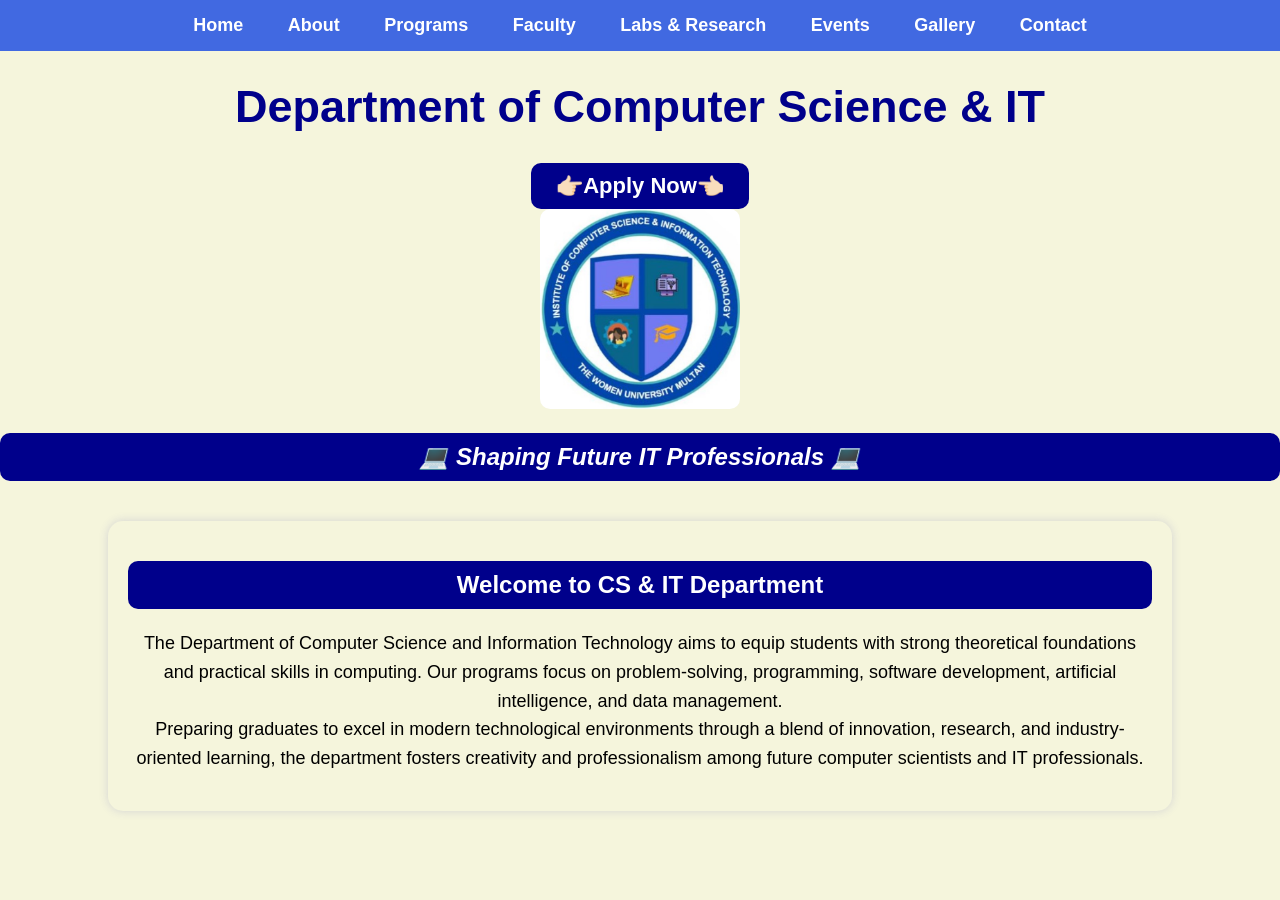
<file: index.html>
<!DOCTYPE html>
<head>
    
    <meta charset="UTF-8">
    <meta name="viewport" content="width=device-width, initial-scale=1.0">
    <title>Department of Computer Science & IT | Women University Multan</title>
    <link rel="stylesheet" href="mystyle.css">

<title>Department of Computer Science & IT | Women University Multan</title>
<link rel="stylesheet" href="mystyle.css">
</head>
<body>
<nav>
<a href="index.html">Home</a>
<a href="about.html">About</a>
<a href="programs.html">Programs</a>
<a href="faculty.html">Faculty</a>
<a href="labs.html">Labs & Research</a>
<a href="events.html">Events</a>
<a href="gallery.html">Gallery</a>
<a href="contact.html">Contact</a>
</nav>
<h1>Department of Computer Science & IT</h1>
<div style="text-align:center;">
<a href="https://www.wum.edu.pk/admissions" class="btn">👉🏻Apply Now👈🏻</a>
</div>
<div style="text-align:center;">
<img src="cslogo.jpg" alt="WUM Logo" height="200" width="200">
</div>
<h2 style="text-align:center;"><i>💻 Shaping Future IT Professionals 💻</i></h2>
</header>
<section>
<h2>Welcome to CS & IT Department</h2>
<p>The Department of Computer Science and Information Technology aims to equip students with strong theoretical foundations and practical skills in computing. Our programs focus on problem-solving, programming, software development, artificial intelligence, and data management.<br>Preparing graduates to excel in modern technological environments through a blend of innovation, research, and industry-oriented learning, the department fosters creativity and professionalism among future computer scientists and IT professionals.</p>
</section>
</body>
</html>
</file>
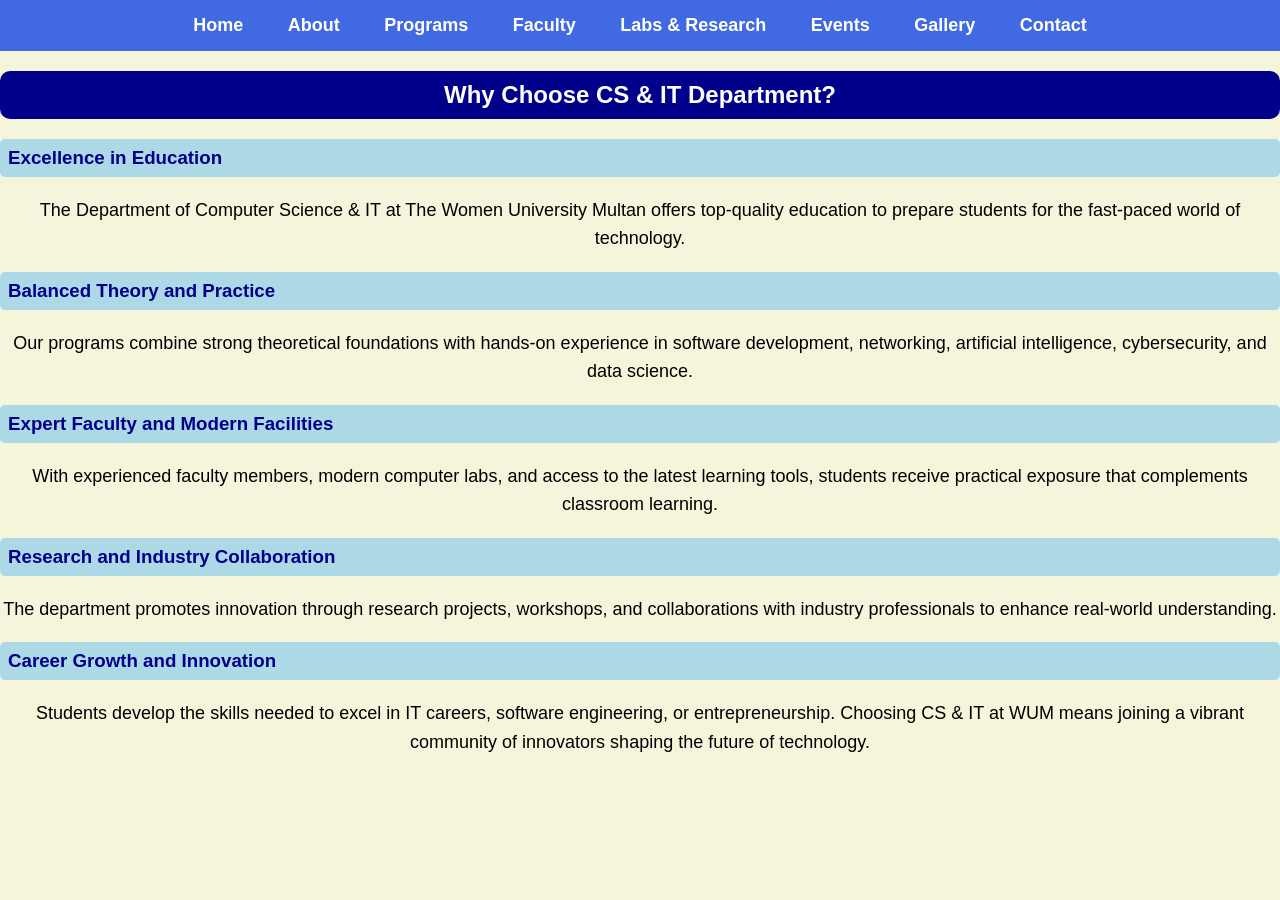
<file: about.html>
<!DOCTYPE html>
<head>
    <meta charset="UTF-8">
    <meta name="viewport" content="width=device-width, initial-scale=1.0">
    <title>Department of Computer Science & IT | Women University Multan</title>
    <link rel="stylesheet" href="mystyle.css">
<title>Department of CS & IT | WUM</title>
<link rel="stylesheet" href="mystyle.css">
</head>
<body>
<nav>
<a href="index.html">Home</a>
<a href="about.html">About</a>
<a href="programs.html">Programs</a>
<a href="faculty.html">Faculty</a>
<a href="labs.html">Labs & Research</a>
<a href="events.html">Events</a>
<a href="gallery.html">Gallery</a>
<a href="contact.html">Contact</a>
</nav>
<h2>Why Choose CS & IT Department?</h2>
<h3>Excellence in Education</h3>
<p>The Department of Computer Science & IT at The Women University Multan offers top-quality education to prepare students for the fast-paced world of technology.</p>
<h3>Balanced Theory and Practice</h3>
<p>Our programs combine strong theoretical foundations with hands-on experience in software development, networking, artificial intelligence, cybersecurity, and data science.</p>
<h3>Expert Faculty and Modern Facilities</h3>
<p>With experienced faculty members, modern computer labs, and access to the latest learning tools, students receive practical exposure that complements classroom learning.</p>
<h3>Research and Industry Collaboration</h3>
<p>The department promotes innovation through research projects, workshops, and collaborations with industry professionals to enhance real-world understanding.</p>
<h3>Career Growth and Innovation</h3>
<p>Students develop the skills needed to excel in IT careers, software engineering, or entrepreneurship. Choosing CS & IT at WUM means joining a vibrant community of innovators shaping the future of technology.</p>
</body>
</html>
</file>
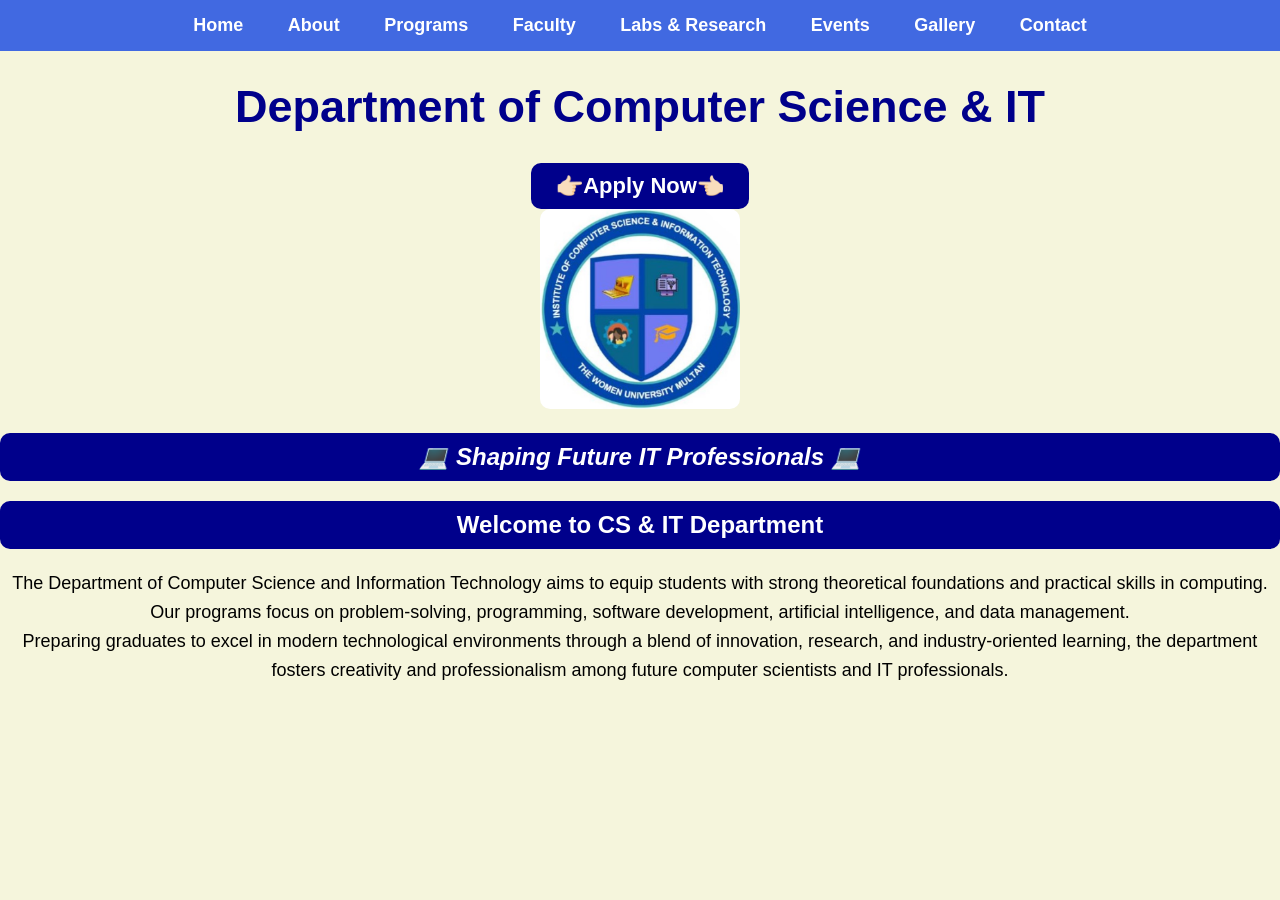
<file: assignment.html>
<!DOCTYPE html>
<head>
    <meta charset="UTF-8">
    <meta name="viewport" content="width=device-width, initial-scale=1.0">
    <title>Department of Computer Science & IT | Women University Multan</title>
    <link rel="stylesheet" href="mystyle.css">
<title>Department of Computer Science & IT | Women University Multan</title>
<link rel="stylesheet" href="mystyle.css">
</head>
<body>
<nav>
<a href="index.html">Home</a>
<a href="about.html">About</a>
<a href="programs.html">Programs</a>
<a href="faculty.html">Faculty</a>
<a href="labs.html">Labs & Research</a>
<a href="events.html">Events</a>
<a href="gallery.html">Gallery</a>
<a href="contact.html">Contact</a>
</nav>
<h1>Department of Computer Science & IT</h1>
<div style="text-align:center;">
<a href="https://www.wum.edu.pk/admissions" class="btn">👉🏻Apply Now👈🏻</a>
</div>
<div style="text-align:center;">
<img src="cslogo.jpg" alt="WUM Logo" height="200" width="200">
</div>
<h2 style="text-align:center;"><i>💻 Shaping Future IT Professionals 💻</i></h2>
<h2>Welcome to CS & IT Department</h2>
<p>The Department of Computer Science and Information Technology aims to equip students with strong theoretical foundations and practical skills in computing. Our programs focus on problem-solving, programming, software development, artificial intelligence, and data management.<br>Preparing graduates to excel in modern technological environments through a blend of innovation, research, and industry-oriented learning, the department fosters creativity and professionalism among future computer scientists and IT professionals.</p>
</body>
</html>
</file>
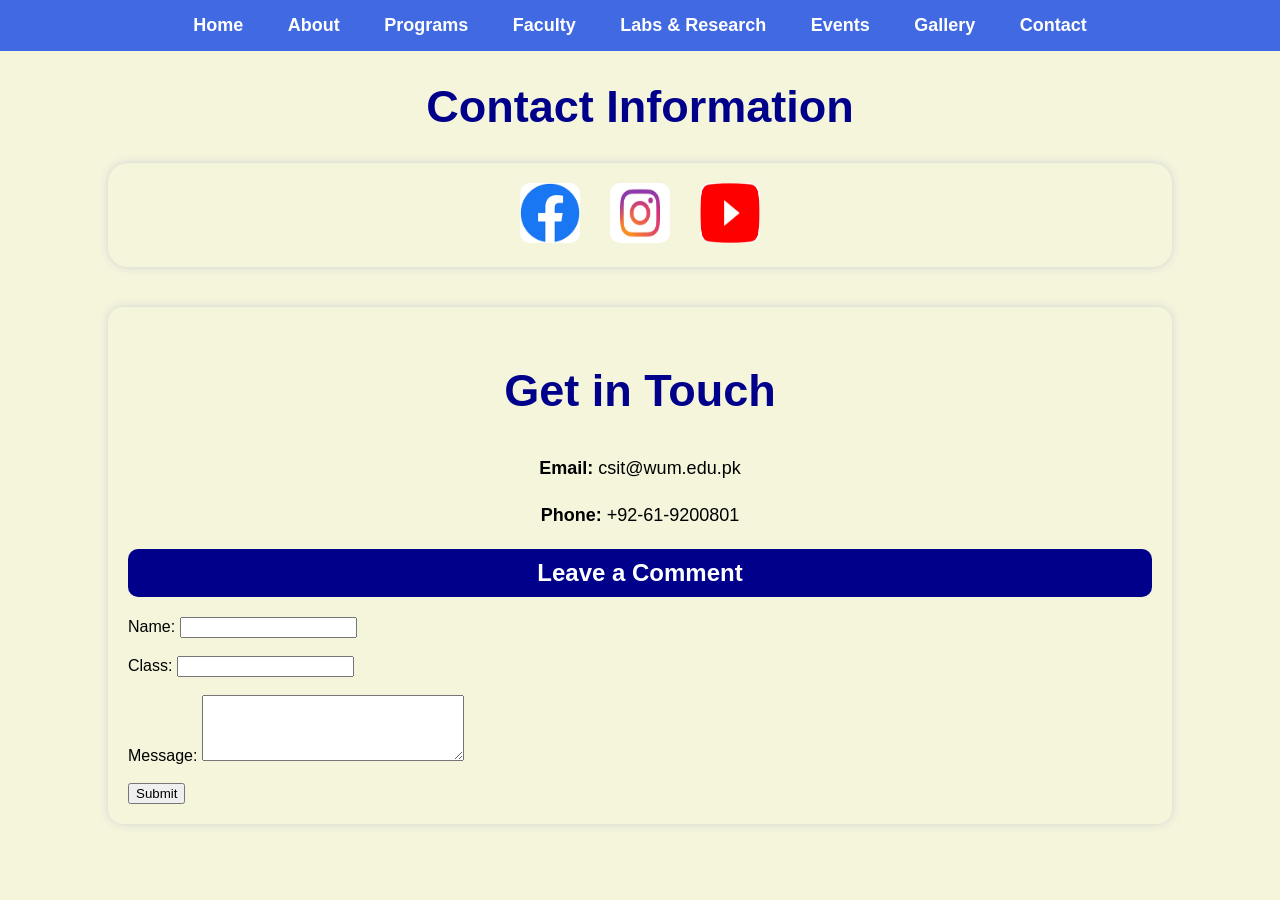
<file: contact.html>
<!DOCTYPE html>
<head>
  <meta charset="UTF-8">
    <meta name="viewport" content="width=device-width, initial-scale=1.0">
    <title>Department of Computer Science & IT | Women University Multan</title>
    <link rel="stylesheet" href="mystyle.css">
<title>Contact | CS & IT | WUM</title>
<link rel="stylesheet" href="mystyle.css">
</head>
<body>
<nav>
<a href="index.html">Home</a>
<a href="about.html">About</a>
<a href="programs.html">Programs</a>
<a href="faculty.html">Faculty</a>
<a href="labs.html">Labs & Research</a>
<a href="events.html">Events</a>
<a href="gallery.html">Gallery</a>
<a href="contact.html">Contact</a>
</nav>
<h1>Contact Information</h1>
</header>
<section class="logo">
 <a href="https://www.facebook.com/wumofficial/" target="_blank">
  <img src="facebook.png" alt="Facebook">
</a>
<a href="https://www.instagram.com/wummultan/" target="_blank">
  <img src="instagram.png" alt="Instagram">
</a>
<a href="https://www.youtube.com/@thewumofficial" target="_blank">
  <img src="youtube.png" alt="YouTube">
</a>
</section>
<section id="contact-details">
<h1>Get in Touch</h1>
<p><strong>Email:</strong> csit@wum.edu.pk</p>
<p><strong>Phone:</strong> +92-61-9200801</p>
<h2>Leave a Comment</h2>
<form>
Name: <input type="text" name="name"><br><br>
Class: <input type="text" name="class"><br><br>
Message: <textarea name="message" rows="4" cols="30"></textarea><br><br>
<input type="submit" value="Submit">
</form>
</section>
</body>
</html>
</file>
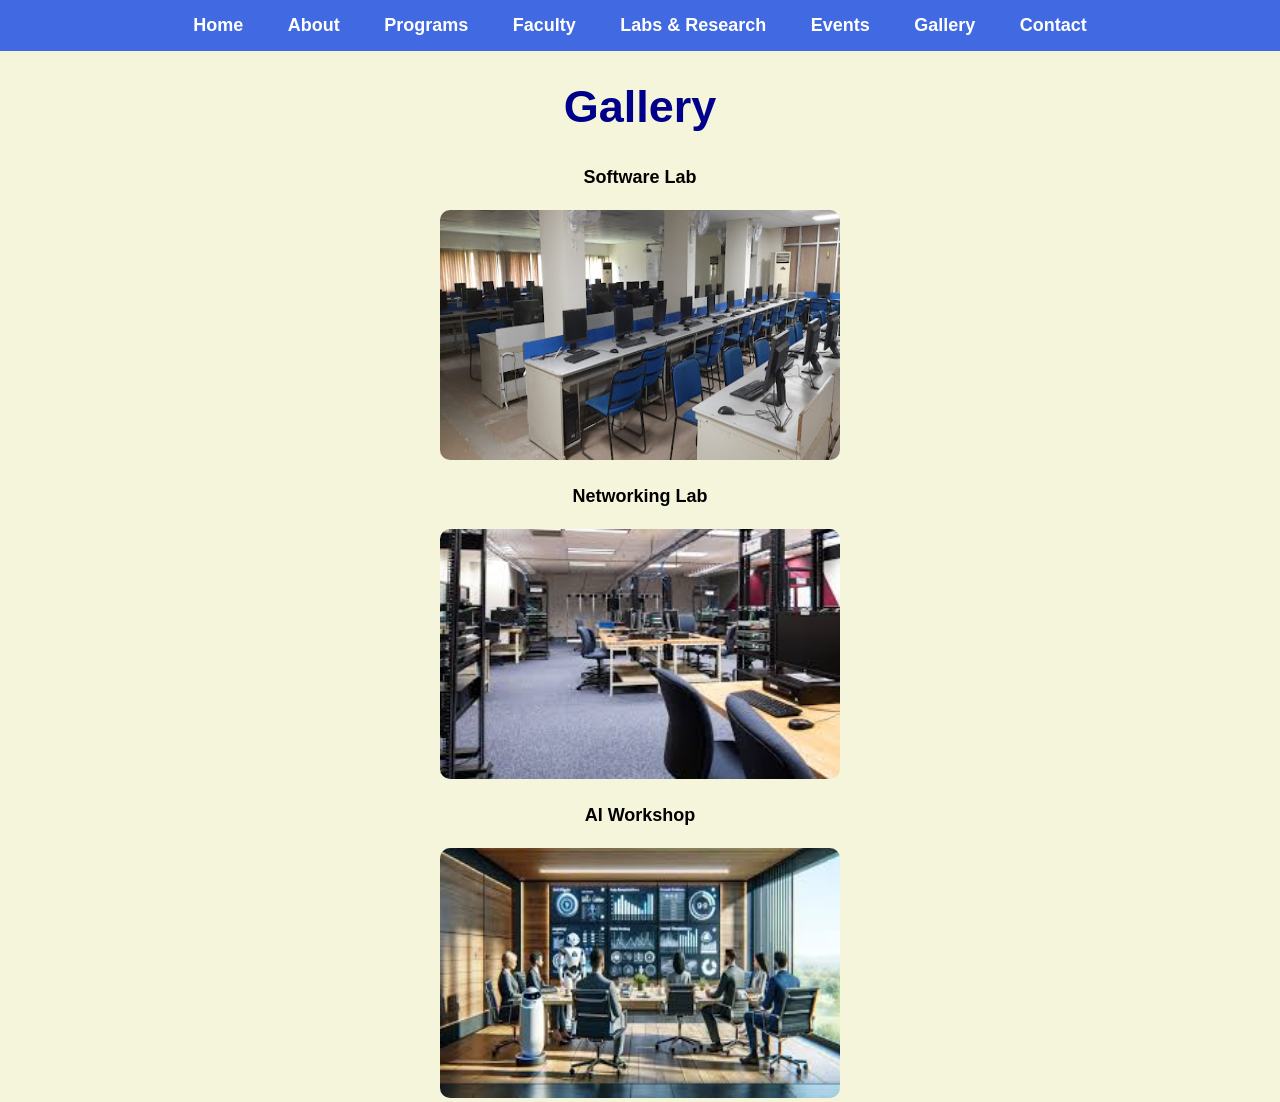
<file: gallery.html>
<!DOCTYPE html>
<head>
    <meta charset="UTF-8">
    <meta name="viewport" content="width=device-width, initial-scale=1.0">
    <title>Department of Computer Science & IT | Women University Multan</title>
    <link rel="stylesheet" href="mystyle.css">
<title>Gallery | CS & IT | WUM</title>
<link rel="stylesheet" href="mystyle.css">
</head>
<body>
<nav>
<a href="index.html">Home</a>
<a href="about.html">About</a>
<a href="programs.html">Programs</a>
<a href="faculty.html">Faculty</a>
<a href="labs.html">Labs & Research</a>
<a href="events.html">Events</a>
<a href="gallery.html">Gallery</a>
<a href="contact.html">Contact</a>
</nav>
<h1>Gallery</h1>
<p><b>Software Lab</b></p>
<div style="text-align:center;">
<img src="sftwarelab.jpg" width="400" height="250" alt="Software Lab">
</div>
<p><b>Networking Lab</b></p>
<div style="text-align:center;">
<img src="ntworklab.jpeg" width="400" height="250" alt="Networking Lab">
</div>
<p><b>AI Workshop</b></p>
<div style="text-align:center;">
<img src="ailab.jpeg" width="400" height="250" alt="AI Workshop">
</div>
</body>
</html>
</file>
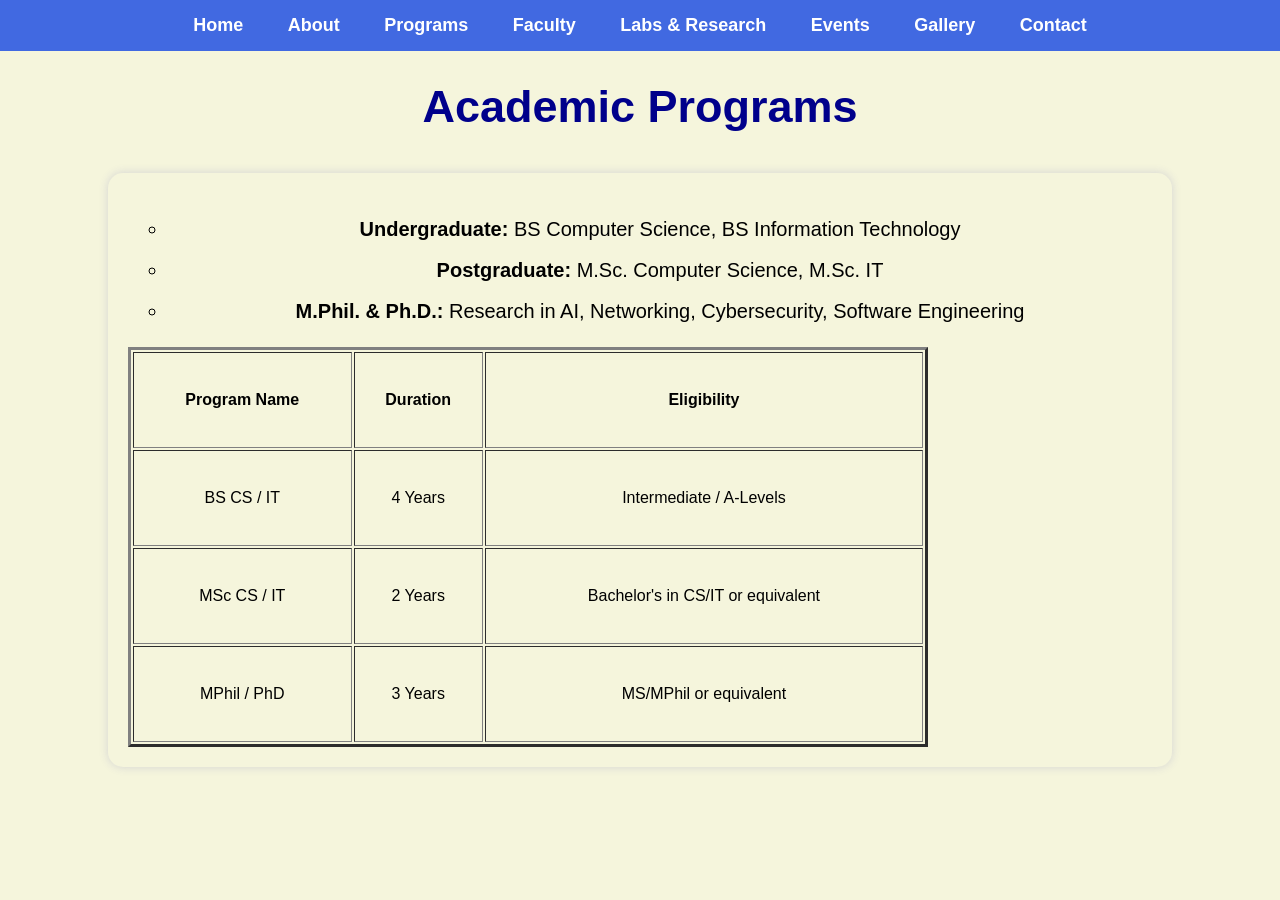
<file: programs.html>
<!DOCTYPE html>
<head>
    <meta charset="UTF-8">
    <meta name="viewport" content="width=device-width, initial-scale=1.0">
    <title>Department of Computer Science & IT | Women University Multan</title>
    <link rel="stylesheet" href="mystyle.css">
<title>Programs | CS & IT | WUM</title>
<link rel="stylesheet" href="mystyle.css">
</head>
<body>
<nav>
<a href="index.html">Home</a>
<a href="about.html">About</a>
<a href="programs.html">Programs</a>
<a href="faculty.html">Faculty</a>
<a href="labs.html">Labs & Research</a>
<a href="events.html">Events</a>
<a href="gallery.html">Gallery</a>
<a href="contact.html">Contact</a>
</nav>
<header>
<h1>Academic Programs</h1>
</header>
<section>
<div style="text-align:center;">
<ul>
<li><b>Undergraduate:</b> BS Computer Science, BS Information Technology</li>
<li><b>Postgraduate:</b> M.Sc. Computer Science, M.Sc. IT</li>
<li><b>M.Phil. & Ph.D.:</b> Research in AI, Networking, Cybersecurity, Software Engineering</li>
</ul>
<table border="3" width="800" height="400">
<tr>
<th>Program Name</th>
<th>Duration</th>
<th>Eligibility</th>
</tr>
<tr>
<td>BS CS / IT</td>
<td>4 Years</td>
<td>Intermediate / A-Levels</td>
</tr>
<tr>
<td>MSc CS / IT</td>
<td>2 Years</td>
<td>Bachelor's in CS/IT or equivalent</td>
</tr>
<tr>
<td>MPhil / PhD</td>
<td>3 Years</td>
<td>MS/MPhil or equivalent</td>
</tr>
</table>
</div>
</section>
</body>
</html>
</file>
<file: mystyle.css>
body {
    font-family: "Segoe UI", Arial, sans-serif;
    background-color: beige;
    margin: 0;
    padding: 0;
}

p {
    font-size: 18px;
    line-height: 1.6;
    color: black;
    text-align: center;
}

h1 {
    color: darkblue;
    text-align: center;
    font-size: 45px;
    transition: transform 0.3s ease, color 0.3s ease;
}
h1:hover {
    transform: scale(1.15);
    color: royalblue;
}

h2 {
    background-color: darkblue;
    color: white;
    text-align: center;
    padding: 10px;
    border-radius: 10px;
    margin-bottom: 20px;
}

nav {
    background-color: royalblue;
    text-align: center;
    padding: 15px 0;
}
nav a {
    color: white;
    font-size: 18px;
    margin: 0 20px;
    font-weight: bold;
    text-decoration: none;
    transition: transform 0.3s, color 0.3s;
}
nav a:hover {
    color: gold;
    transform: scale(1.1);
}

h3 {
    background-color: lightblue;
    color: darkblue;
    padding: 8px;
    border-radius: 5px;
}

ul {
    list-style-type: circle;
    font-size: 18px;
    line-height: 1.8;
    padding-left: 40px;
    color: black;
}

li {
    color: black;
    font-size: 20px;
    margin-bottom: 5px;
}

img {
    transition: transform 0.6s;
    transform-style: preserve-3d;
    border-radius: 10px;
}
img:hover {
    transform: rotateY(15deg) scale(1.1);
}

.center {
    text-align: center;
}

.btn {
    display: inline-block;
    color: white;
    background-color: darkblue;
    padding: 10px 25px;
    border-radius: 10px;
    text-align: center;
    font-size: 22px;
    font-weight: bold;
    text-decoration: none;
    transform-style: preserve-3d;
    transition: transform 0.8s ease-in-out, background-color 0.3s, color 0.3s;
}

.btn:hover {
    transform: rotateY(180deg);
    background-color: gold;
    color: darkblue;
}


.logo {
  display: flex;
  justify-content: center;
  align-items: center;
  gap: 30px;
  margin: 30px auto;
  border-radius: 20px;
  padding: 20px;
  width: 80%;
  box-shadow: 0 0 10px lightgray;
}

.logo img {
  width: 60px;
  height: 60px;
  border-radius: 10px;
  transition: transform 0.4s ease-in-out;
}

.logo img:hover {
  transform: scale(1.15);


}
section {
    background-color: beige;
    padding: 20px;
    margin: 40px auto;
    width: 80%;
    border-radius: 15px;
    box-shadow: 0 0 10px lightgray;
}
</file>
